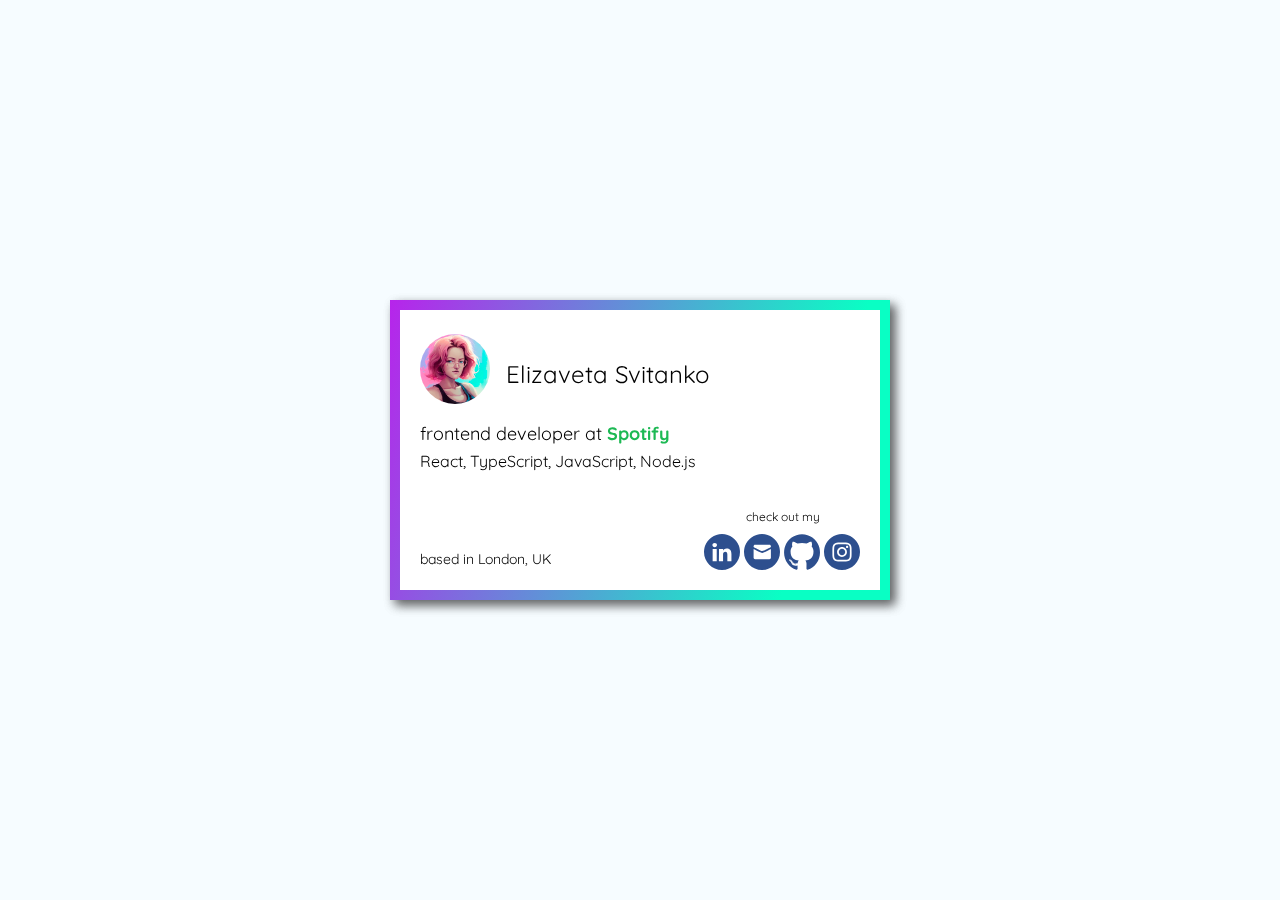
<file: index.html>
<!DOCTYPE html>
<html lang="en">
<head>
    <meta charset="UTF-8">
    <link rel="stylesheet" href="css/index.css">
    <link href="https://fonts.googleapis.com/css2?family=Quicksand:wght@300&display=swap" rel="stylesheet">
    <title>hey there!</title>
    <!-- Yandex.Metrika counter -->
    <script type="text/javascript" >
        (function(m,e,t,r,i,k,a){m[i]=m[i]||function(){(m[i].a=m[i].a||[]).push(arguments)};
            m[i].l=1*new Date();k=e.createElement(t),a=e.getElementsByTagName(t)[0],k.async=1,k.src=r,a.parentNode.insertBefore(k,a)})
        (window, document, "script", "https://mc.yandex.ru/metrika/tag.js", "ym");

        ym(67778200, "init", {
            clickmap:true,
            trackLinks:true,
            accurateTrackBounce:true
        });
    </script>
    <noscript><div><img src="https://mc.yandex.ru/watch/67778200" style="position:absolute; left:-9999px;" alt="" /></div></noscript>
    <!-- /Yandex.Metrika counter -->
</head>
<body>
    <div class="container">
        <div class="full-card loaded">
            <div class="card card__face-front">
                <div class="card__inner-container">
                    <div>
                        <div class="card__inner-container_contents">
                            <img src="assets/images/me3.png" alt="face img" class="card__inner-container_face-img">
                            <h3 class="card__inner-container_header-back">Elizaveta Svitanko</h3>
                        </div>
                        <p class="card__inner-container_contents-back card__inner-container_contents-upper">
                            frontend developer at <a target=”_blank” style="text-decoration: none; color: #1DB954; font-weight: bold;" href="https://spotify.com/">Spotify</a>
                        </p>
                        <p class="card__inner-container_contents-back card__inner-container_contents-lower">
                            React, TypeScript, JavaScript, Node.js
                        </p>
                    </div>
                    <div class="card__footer-info">
                        <div class="card__footer-info_small-text">
                            <p> check out my </p>
                        </div>
                        <div class="card__footer-info_bottom">
                            <p class="card__footer-info_text">
                                based in London, UK
                            </p>
                            <div class="card__footer-info_icons">
                                <a href="https://www.linkedin.com/in/elizaveta-svitanko" target=”_blank” style="text-decoration: none">
                                    <img src="assets/images/linkedin.svg" alt="linkedin icon" class="card__social-icons_item">
                                </a>
                                <a href="mailto: lizasvit@gmail.com" target=”_blank” style="text-decoration: none">
                                    <img src="assets/images/Gmail.svg" alt="gmail icon" class="card__social-icons_item">
                                </a>
                                <a href="https://github.com/ElizabethSvit" target=”_blank” style="text-decoration: none">
                                    <img src="assets/images/github.svg" alt="github icon" class="card__social-icons_item">
                                </a>
                                <a href="https://instagram.com/svitliza?igshid=NGVhN2U2NjQ0Yg%3D%3D&utm_source=qr" target=”_blank” style="text-decoration: none">
                                    <img src="assets/images/insta.svg" alt="insta icon" class="card__social-icons_item">
                                </a>
                            </div>
                        </div>
                    </div>
                </div>
            </div>
            <div class="card card__face-back">
                <h3 class="card__header-front">hey! <br> i'm Elizaveta</h3>
            </div>
        </div>
    </div>
</body>

<script src='./js/index.js'></script>
</html>
</file>
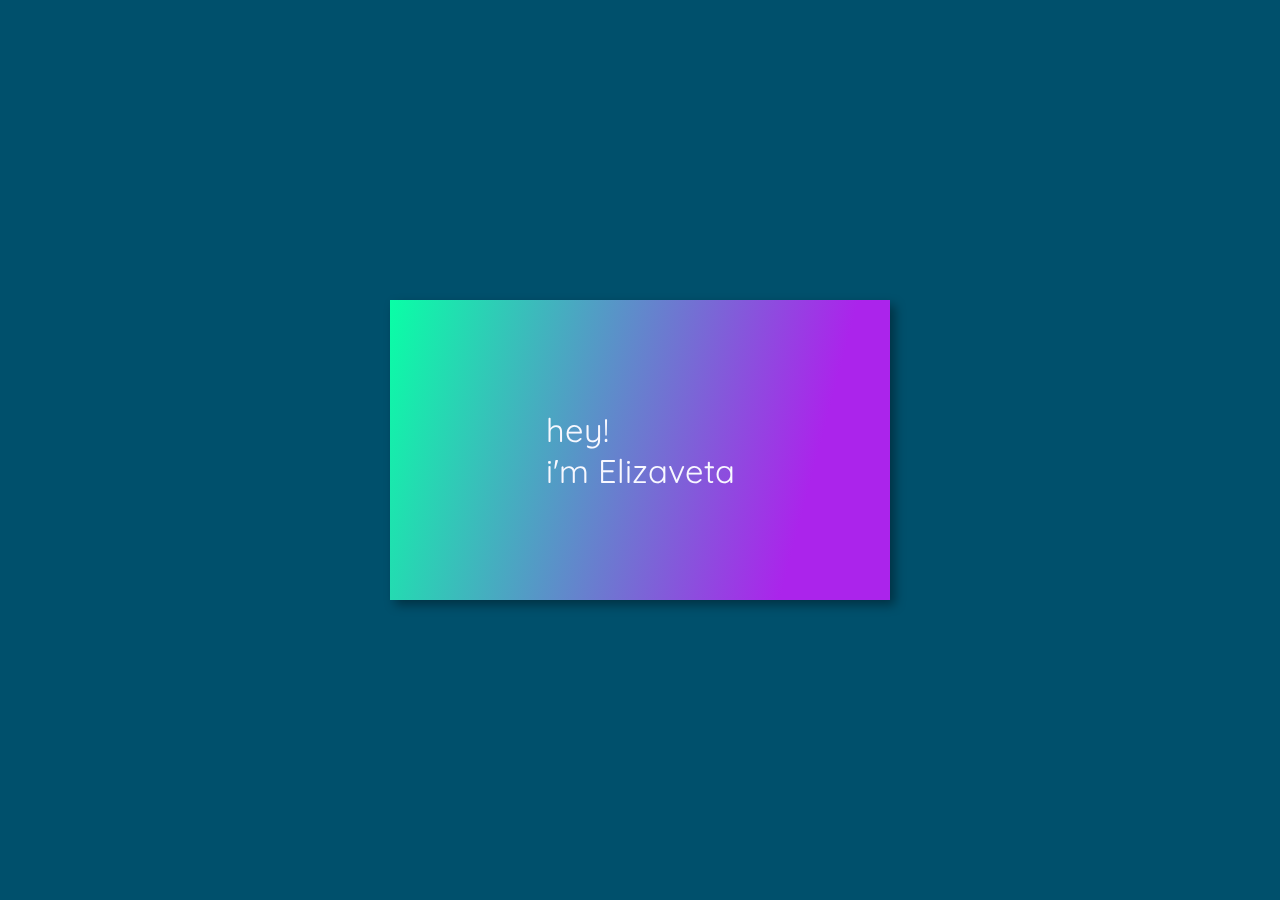
<file: src/index.html>
<!DOCTYPE html>
<html lang="en">
<head>
    <meta charset="UTF-8">
    <link rel="stylesheet" href="index.css">
    <link href="https://fonts.googleapis.com/css2?family=Quicksand:wght@300&display=swap" rel="stylesheet">
    <title>hey there!</title>
</head>
<body>
    <div class="container">
        <div class="full-card">
            <div class="card card__face-front">
                <h3 class="card__header-front">hey! <br> i'm Elizaveta</h3>
            </div>
            <div class="card card__face-back">
                <div class="card__inner-container">
                    <h3 class="card__inner-container_header-back">Elizaveta Svitanko</h3>
                    <hr>
                    <p class="card__inner-container_contents-back card__inner-container_contents-upper">
                        interned at Google, Cisco, Yandex, CERN
                    </p>
                    <p class="card__inner-container_contents-back">
                        now software engineer at PROFI.RU
                    </p>
                    <div class="card__footer-info">
                        <div class="card__footer-info_small-text">
                            <p> check out </p>
                        </div>
                        <div class="card__footer-info_bottom">
                            <p class="card__footer-info_text">
                                based in Moscow, Russia
                            </p>
                            <div class="card__footer-info_icons">
                                <a href="https://dribbble.com/lizasvit" style="text-decoration: none" onclick="(e) => {e.stopPropogation()};">
                                    <img src="assets/images/dribbble.svg" alt="dribbble icon" class="card__social-icons_item">
                                </a>
                                <a href="https://github.com/ElizabethSvit" style="text-decoration: none">
                                    <img src="assets/images/github.svg" alt="github icon" class="card__social-icons_item">
                                </a>
                                <a href="https://www.linkedin.com/in/elizaveta-svitanko" style="text-decoration: none">
                                    <img src="assets/images/linkedin.svg" alt="linkedin icon" class="card__social-icons_item">
                                </a>
                                <a href="mailto: lizasvit@gmail.com" style="text-decoration: none">
                                    <img src="assets/images/Gmail.svg" alt="gmail icon" class="card__social-icons_item">
                                </a>
                            </div>
                        </div>
                    </div>
                </div>
            </div>
        </div>
    </div>
</body>

<script src='./js/index.js'></script>
</html>
</file>
<file: css/index.css>
.container {
    left: 0;
    top: 0;
    bottom: 0;
    right: 0;
    position: absolute;

    background-color: #F6FCFF;
    display: flex;
    flex-direction: column;
    align-items: center;
    justify-content: center;
    font-size: calc(10px + 2vmin);

    -webkit-perspective: 1000px;
    perspective: 1000px;
}

@media screen and (max-width: 992px) {
    .container{
        perspective: 1500px;
    }
}

.full-card {
    background-color: white;
    height: 300px;
    width: 500px;
    transform-style: preserve-3d;
    transition: transform 1s;
    position: relative;
    box-shadow: 5px 5px 10px rgba(0, 0, 0, 0.38);
    cursor: pointer;
}

.card {
    -webkit-backface-visibility: hidden;
    backface-visibility: hidden;

    display: flex;
    align-items: center;
    justify-content: center;

    padding: 20px;
    box-sizing: border-box;
    position: absolute;
    top: 0;
    left: 0;
    width: 100%;
    height: 100%;
}

.card__face-front {
    box-shadow: 5px 5px 10px rgba(0, 0, 0, 0.38);
    background: linear-gradient(106.64deg, #B724EB 0%, #09FFC4 81.39%);
    padding: 10px;
}

.card__face-back {
    transform: rotateX(180deg) translateZ(1px);
    background: linear-gradient(104.73deg, #09FFA6 0%, #AB24EB 80.96%);
}

.card__inner-container {
    display: flex;
    flex-direction: column;
    justify-content: space-between;
    background-color: white;

    width: 100%;
    height: 100%;

    padding: 24px 20px 20px 20px;
    box-sizing: border-box;
}

.card__inner-container_contents {
    display: flex;
    align-items: center;
    margin-bottom: 12px;
}

.card__inner-container_face-img {
    width: 70px;
    height: 70px;
    margin: 0;
    padding: 0;
    border-radius: 50%;
    margin-right: 16px;
}

.full-card.is-flipped {
    transform: rotateX(180deg) translateZ(1px);
    box-shadow: none;
}

.full-card.loaded {
    animation: dragX 3s;
}

@keyframes dragX {
    0%{transform: rotateX(-190deg)}
    10%{transform: rotateX(-170deg)}
    25%{transform: rotateX(-180deg)}
    50%{transform: rotateX(0deg)}
}

@keyframes dragY {
    0%{transform: rotateY(-190deg)}
    10%{transform: rotateY(-170deg)}
    25%{transform: rotateY(-180deg)}
    50%{transform: rotateY(0deg)}
}

.card__header-front {
    color: ghostwhite;
}

.card__inner-container_header-back {
    margin: 10px 0 0;
    font-size: 24px;
}

.card__inner-container_contents-back {
    font-size: 18px;
}

.card__inner-container_contents-lower {
    font-size: 16px;
    margin-top: 6px;
}

.card__footer-info {
    align-self: end;
    display: flex;
    flex-direction: column;
    width: 100%;
}

.card__footer-info_text {
    font-size: 14px;
}

.card__footer-info_small-text {
    font-size: 12px;
    margin: 0 0 10px;
    padding: 0;

    display: flex;
    justify-content: flex-end;
    width: 91%;
}

.card__footer-info_bottom {
    display: flex;
    justify-content: space-between;
    align-items: center;
    width: 100%;
}

.card__social-icons_item {
    width: 36px;
    height: 36px;
    margin: 0;
    padding: 0;
}

.card__social-icons_item:hover {
    filter: drop-shadow(1px 1px 7px rgba(0, 0, 0, 0.25));
}

h3, p, span {
    font-family: 'Quicksand', sans-serif;
    font-weight: normal;
}

p {
    margin-bottom: 0;
}

.card__footer-info_icons {
    display: flex;
}

.card__footer-info_icons a {
    display: flex;
    padding: 0;
    margin-left: 4px;
}


@media screen and (max-width: 992px) {
    .full-card {
        height: 60%;
        width: 80%;
    }

    .card__face-back {
        transform: rotateY(180deg) translateZ(1px);
        padding: 10px;
    }

    .full-card.is-flipped {
        transform: rotateY(180deg) translateZ(1px);
    }

    .card__inner-container_header-back {
        font-size: 44px;
        margin-top: 16px;
    }

    .card__inner-container_contents-back {
        font-size: 34px;
    }
    
    .card__inner-container_contents-lower {
        font-size: 32px;
        margin-top: 8px;
    }

    .card__inner-container {
        padding: 46px;
        justify-content: normal;
        align-items: center;
    }

    .card__inner-container {
        padding-top: 60px;
        justify-content: center;
        text-align: center;
        align-items: center;
    }

    .card__inner-container_contents {
        display: flex;
        flex-direction: column;
        align-items: center;
        margin-bottom: 24px;
    }
    
    .card__inner-container_face-img {
        width: 120px;
        height: 120px;
        margin: 0;
        padding: 0;
        border-radius: 50%;
    }

    .card__footer-info_bottom {
        width: auto;
        align-self: center;
    }

    .card__footer-info_text {
        display: none;
    }

    .card__social-icons_item {
        width: 70px;
        height: 70px;
        margin-left: 18px;
        filter: drop-shadow(1px 1px 7px rgba(0, 0, 0, 0.25));
    }

    .card__footer-info_small-text {
        padding-top: 280px;
        align-self: center;
        width: auto;
        font-size: 26px;
        margin-bottom: 20px;
    }

    .card__header-front {
        font-size: 52px;
    }

    .full-card.loaded {
        animation: dragY 3s;
    }
}
</file>
<file: src/index.css>
html, body {
    margin:0;
    height:100%;
}
.container {
    background-color: #00506C;
    min-height: 100vh;
    display: flex;
    flex-direction: column;
    align-items: center;
    justify-content: center;
    font-size: calc(10px + 2vmin);

    -webkit-perspective: 1000px;
    perspective: 1000px;
}

.full-card {
    background-color: white;
    height: 300px;
    width: 500px;
    transform-style: preserve-3d;
    transition: transform 1s;
    position: relative;
    box-shadow: 5px 5px 10px rgba(0, 0, 0, 0.38);
    cursor: pointer;
}

.card {
    /*-webkit-backface-visibility: hidden;*/
    backface-visibility: hidden;

    display: flex;
    align-items: center;
    justify-content: center;

    padding: 20px;
    box-sizing: border-box;
    position: absolute;
    top: 0;
    left: 0;
    width: 100%;
    height: 100%;
}

.card__face-front {
    background: linear-gradient(104.73deg, #09FFA6 0%, #AB24EB 80.96%);
}

.card__face-back {
    box-shadow: 5px 5px 10px rgba(0, 0, 0, 0.38);
    transform: rotateX(180deg) translateZ(1px);
    background: linear-gradient(106.64deg, #B724EB 0%, #09FFC4 81.39%, #FFFFFF 96.27%);

    padding: 10px;
}

.card__inner-container {
    display: flex;
    flex-direction: column;
    justify-content: space-between;
    background-color: white;

    width: 100%;
    height: 100%;

    padding: 24px 20px 20px 20px;
    box-sizing: border-box;
}

.full-card.is-flipped {
    transform: rotateX(180deg) translateZ(1px);
    box-shadow: none;
}

.card__header-front {
    color: ghostwhite;
}

.card__inner-container_header-back {
    font-size: 22px;
}

.card__inner-container_contents-back {
    font-size: 18px;
}

.card__footer-info {
    align-self: end;
    display: flex;
    flex-direction: column;
    width: 100%;
}

.card__footer-info_text {
    font-size: 18px;
}

.card__footer-info_small-text {
    font-size: 12px;
    margin: 0 0 10px;
    padding: 0;

    display: flex;
    justify-content: flex-end;
    width: 85%;
}

.card__footer-info_bottom {
    display: flex;
    justify-content: space-between;
    align-items: center;
    width: 100%;
}

.card__social-icons_item {
    margin-left: 4px;
    width: 36px;
    height: 36px;
}

.card__social-icons_item:hover {
    filter: drop-shadow(1px 1px 7px rgba(0, 0, 0, 0.25));
}

h3, p {
    font-family: 'Quicksand', sans-serif;
    font-weight: normal;
}

p {
    margin-bottom: 0;
}

/*br {*/
/*    display: block;*/
/*    margin: 10px 0;*/
/*    content: " ";*/
/*}*/

hr {
    border-top: 0.5px solid black;
    width: 50px;
    margin: 0;
}

@media screen and (max-width: 992px) {
    .full-card {
        height: 900px;
        width: 60%;
    }

    .card__face-back {
        transform: rotateY(180deg) translateZ(1px);
        padding: 10px;
    }

    .full-card.is-flipped {
        transform: rotateY(180deg) translateZ(1px);
    }

    .card__inner-container_header-back {
        font-size: 36px;
    }

    .card__inner-container_contents-back {
        font-size: 32px;
    }

    .card__inner-container {
        padding: 46px;
        justify-content: normal;
        align-items: center;
    }

    hr {
        width: 70px;
    }

    .card__inner-container {
        justify-content: center;
        text-align: center;
    }

    .card__inner-container_contents-upper {
        padding-top: 30px;
    }

    .card__footer-info_bottom {
        /*padding-top: 300px;*/
        width: auto;
        align-self: center;
    }

    .card__footer-info_text {
        display: none;
    }

    .card__social-icons_item {
        width: 52px;
        height: 52px;
        margin-left: 8px;
        filter: drop-shadow(1px 1px 7px rgba(0, 0, 0, 0.25));
    }

    .card__footer-info_small-text {
        padding-top: 280px;
        align-self: center;
        width: auto;
        font-size: 20px;
        margin-bottom: 20px;
    }

    .card__header-front {
        font-size: 46px;
    }
}
</file>
